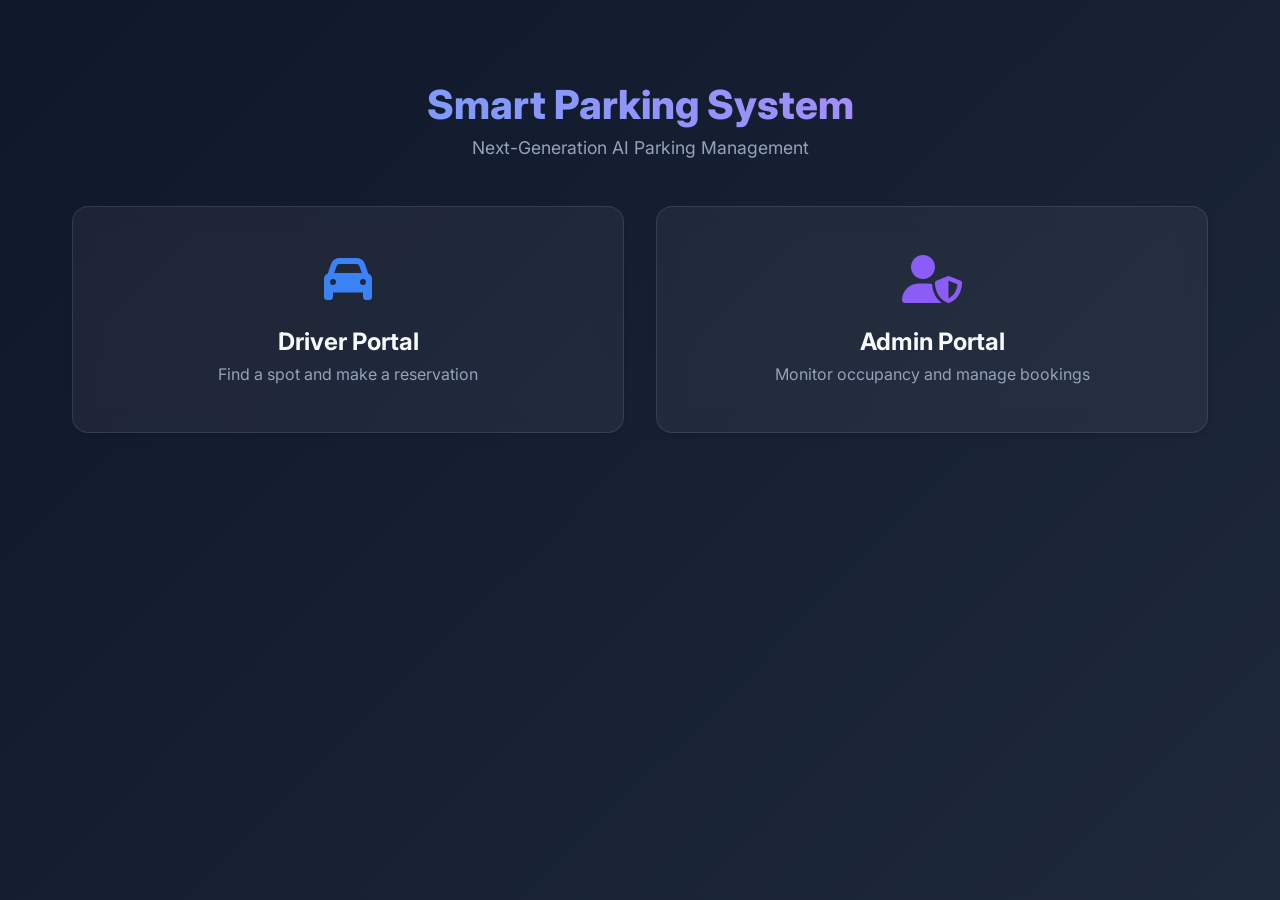
<file: frontend/index.html>
<!DOCTYPE html>
<html lang="en">
<head>
    <meta charset="UTF-8">
    <meta name="viewport" content="width=device-width, initial-scale=1.0">
    <title>Smart Parking System</title>
    <link href="https://fonts.googleapis.com/css2?family=Inter:wght@400;600;800&display=swap" rel="stylesheet">
    <link rel="stylesheet" href="style.css">
    <!-- FontAwesome for Icons -->
    <link rel="stylesheet" href="https://cdnjs.cloudflare.com/ajax/libs/font-awesome/6.4.0/css/all.min.css">
</head>
<body>
    <div class="container" style="text-align: center; padding-top: 5rem;">
        <h1 class="title">Smart Parking System</h1>
        <p class="subtitle">Next-Generation AI Parking Management</p>

        <div class="landing-grid">
            <a href="user.html" class="glass-panel role-card">
                <i class="fa-solid fa-car role-icon" style="color: var(--accent-primary)"></i>
                <h2>Driver Portal</h2>
                <p style="color: var(--text-secondary); margin-top: 0.5rem">Find a spot and make a reservation</p>
            </a>

            <a href="admin.html" class="glass-panel role-card">
                <i class="fa-solid fa-user-shield role-icon" style="color: var(--accent-secondary)"></i>
                <h2>Admin Portal</h2>
                <p style="color: var(--text-secondary); margin-top: 0.5rem">Monitor occupancy and manage bookings</p>
            </a>
        </div>
    </div>
</body>
</html>
</file>
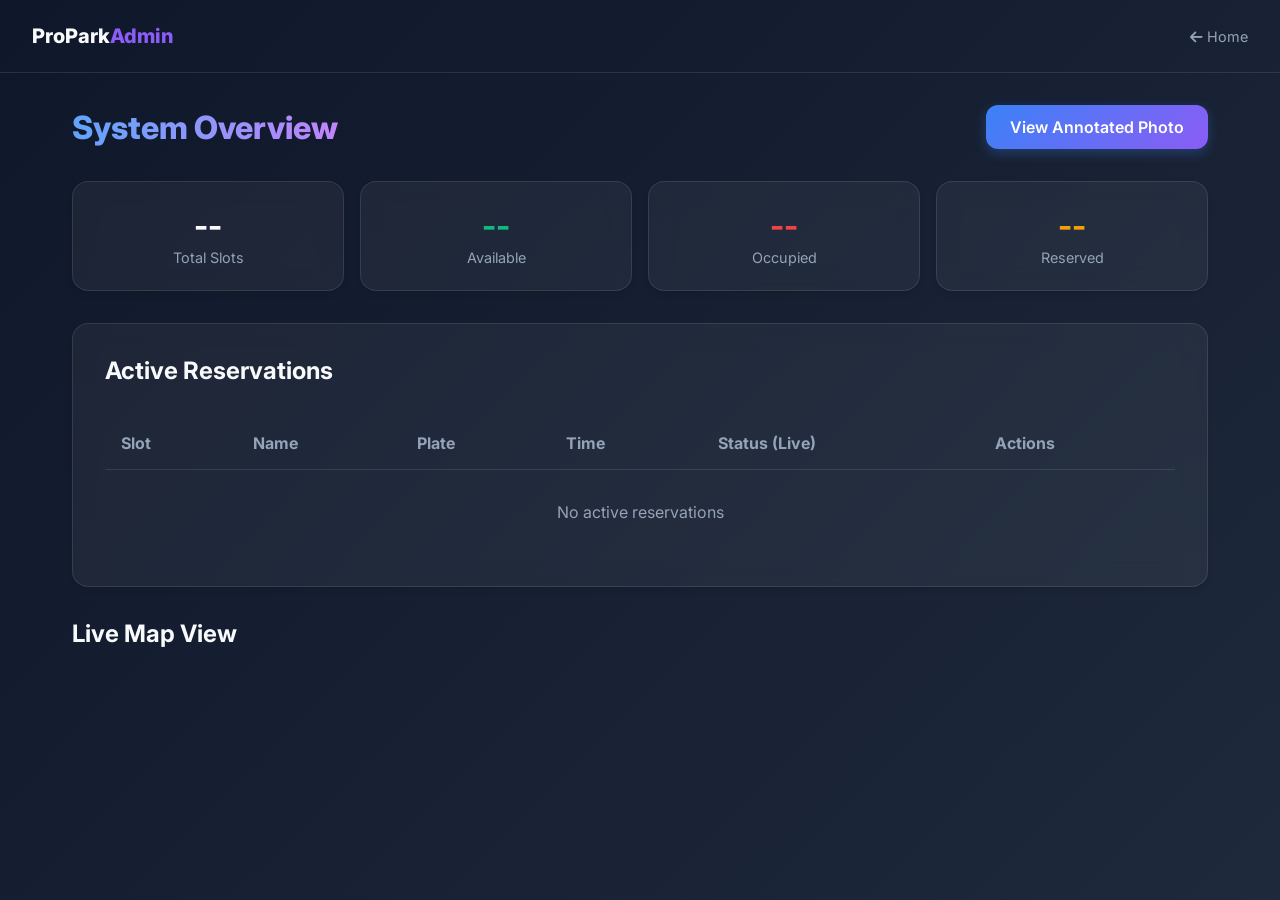
<file: frontend/admin.html>
<!DOCTYPE html>
<html lang="en">

<head>
    <meta charset="UTF-8">
    <meta name="viewport" content="width=device-width, initial-scale=1.0">
    <title>Admin Dashboard - Smart Parking</title>
    <link href="https://fonts.googleapis.com/css2?family=Inter:wght@400;600;800&display=swap" rel="stylesheet">
    <link rel="stylesheet" href="style.css">
    <link rel="stylesheet" href="https://cdnjs.cloudflare.com/ajax/libs/font-awesome/6.4.0/css/all.min.css">
</head>

<body>
    <nav
        style="padding: 1.5rem 2rem; border-bottom: 1px solid var(--card-border); display: flex; justify-content: space-between; align-items: center;">
        <div style="font-weight: 800; font-size: 1.25rem;">ProPark<span
                style="color: var(--accent-secondary)">Admin</span></div>
        <a href="index.html" style="color: var(--text-secondary); font-size: 0.9rem;"><i
                class="fa-solid fa-arrow-left"></i> Home</a>
    </nav>

    <div class="container">
        <div style="display:flex; justify-content:space-between; align-items:center; gap:1rem; flex-wrap:wrap; margin-bottom: 2rem;">
            <h1 class="title" style="font-size: 2rem; margin-bottom: 0;">System Overview</h1>
            <a class="btn btn-primary" href="latest_parking_view.jpg" target="_blank" rel="noopener" style="text-decoration:none;">
                View Annotated Photo
            </a>
        </div>

        <div class="stats-bar">
            <div class="glass-panel stat-card">
                <div class="stat-value" id="stat-total">--</div>
                <div class="stat-label">Total Slots</div>
            </div>
            <div class="glass-panel stat-card">
                <div class="stat-value" id="stat-available" style="color: var(--status-free)">--</div>
                <div class="stat-label">Available</div>
            </div>
            <div class="glass-panel stat-card">
                <div class="stat-value" id="stat-occupied" style="color: var(--status-occupied)">--</div>
                <div class="stat-label">Occupied</div>
            </div>
            <div class="glass-panel stat-card">
                <div class="stat-value" id="stat-reserved" style="color: var(--status-reserved)">--</div>
                <div class="stat-label">Reserved</div>
            </div>
        </div>

        <div class="glass-panel">
            <h2 style="margin-bottom: 1rem;">Active Reservations</h2>
            <div style="overflow-x: auto;">
                <table class="admin-table">
                    <thead>
                        <tr>
                            <th>Slot</th>
                            <th>Name</th>
                            <th>Plate</th>
                            <th>Time</th>
                            <th>Status (Live)</th>
                            <th>Actions</th>
                        </tr>
                    </thead>
                    <tbody id="reservations-table">
                        <!-- Populated by JS -->
                    </tbody>
                </table>
                <div id="no-res-msg"
                    style="padding: 2rem; text-align: center; color: var(--text-secondary); display: none;">
                    No active reservations
                </div>
            </div>
        </div>

        <div style="margin-top: 2rem;">
            <h2 style="margin-bottom: 1rem;">Live Map View</h2>
            <div id="slot-container" class="slot-grid"
                style="grid-template-columns: repeat(auto-fill, minmax(80px, 1fr));">
                <!-- Mini view -->
            </div>
        </div>
    </div>

    <script src="app.js"></script>
    <script>
        document.addEventListener('DOMContentLoaded', () => {
            initAdminPortal();
        });
    </script>
</body>

</html>
</file>
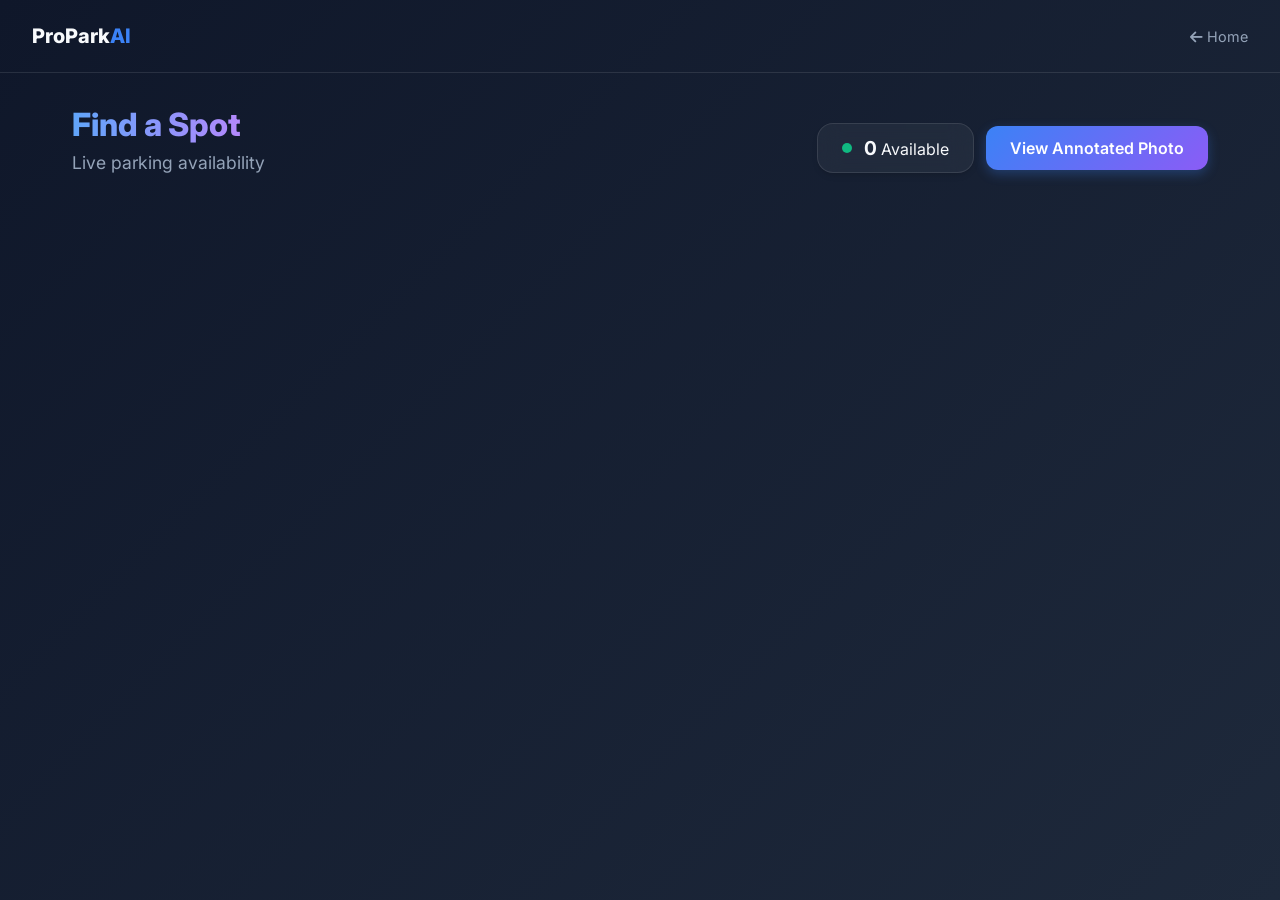
<file: frontend/user.html>
<!DOCTYPE html>
<html lang="en">

<head>
    <meta charset="UTF-8">
    <meta name="viewport" content="width=device-width, initial-scale=1.0">
    <title>Driver Portal - Smart Parking</title>
    <link href="https://fonts.googleapis.com/css2?family=Inter:wght@400;600;800&display=swap" rel="stylesheet">
    <link rel="stylesheet" href="style.css">
    <link rel="stylesheet" href="https://cdnjs.cloudflare.com/ajax/libs/font-awesome/6.4.0/css/all.min.css">
</head>

<body>
    <nav
        style="padding: 1.5rem 2rem; border-bottom: 1px solid var(--card-border); display: flex; justify-content: space-between; align-items: center;">
        <div style="font-weight: 800; font-size: 1.25rem;">ProPark<span style="color: var(--accent-primary)">AI</span>
        </div>
        <a href="index.html" style="color: var(--text-secondary); font-size: 0.9rem;"><i
                class="fa-solid fa-arrow-left"></i> Home</a>
    </nav>

    <div class="container">
        <header style="margin-bottom: 2rem; display: flex; justify-content: space-between; align-items: end;">
            <div>
                <h1 class="title" style="font-size: 2rem;">Find a Spot</h1>
                <p class="subtitle" style="margin-bottom: 0;">Live parking availability</p>
            </div>
            <div style="display:flex; gap: 0.75rem; align-items:center; flex-wrap: wrap; justify-content:flex-end;">
                <div class="glass-panel" style="padding: 0.75rem 1.5rem; display: flex; align-items: center; gap: 0.75rem;">
                    <div style="width: 10px; height: 10px; background: var(--status-free); border-radius: 50%;"></div>
                    <span><span id="free-count" style="font-weight: 700; font-size: 1.2rem;">--</span> Available</span>
                </div>
                <a class="btn btn-primary" href="latest_parking_view.jpg" target="_blank" rel="noopener" style="text-decoration:none;">
                    View Annotated Photo
                </a>
            </div>
        </header>

        <div id="slot-container" class="slot-grid">
            <!-- Slots injected here by JS -->
            <div class="glass-panel" style="grid-column: 1/-1; text-align: center;">Loading slots...</div>
        </div>
    </div>

    <!-- Reserve Modal -->
    <div class="modal-overlay" id="reserve-modal">
        <div class="modal-content">
            <h2 style="margin-bottom: 1.5rem;">Reserve Slot <span id="modal-slot-id"
                    style="color: var(--accent-primary)">#</span></h2>

            <div class="form-group">
                <label class="form-label">Full Name</label>
                <input type="text" id="res-name" class="form-input" placeholder="John Doe">
            </div>

            <div class="form-group">
                <label class="form-label">Vehicle Plate</label>
                <input type="text" id="res-plate" class="form-input" placeholder="ABC-123">
            </div>

            <div class="form-actions">
                <button class="btn" style="background: transparent; color: var(--text-secondary);"
                    onclick="closeModal()">Cancel</button>
                <button class="btn btn-primary" onclick="confirmReservation()">Confirm Booking</button>
            </div>
        </div>
    </div>

    <script src="app.js"></script>
    <script>
        // Page specific init
        document.addEventListener('DOMContentLoaded', () => {
            initUserPortal();
        });
    </script>
</body>

</html>
</file>
<file: frontend/style.css>
:root {
    --bg-color: #0f172a;
    --bg-gradient: linear-gradient(135deg, #0f172a 0%, #1e293b 100%);
    --text-primary: #f8fafc;
    --text-secondary: #94a3b8;
    
    --card-bg: rgba(255, 255, 255, 0.05);
    --card-border: rgba(255, 255, 255, 0.1);
    --card-hover: rgba(255, 255, 255, 0.1);
    
    --accent-primary: #3b82f6; /* Blue */
    --accent-secondary: #8b5cf6; /* Purple */
    
    --status-free: #10b981; /* Green */
    --status-occupied: #ef4444; /* Red */
    --status-reserved: #f59e0b; /* Amber */
    
    --radius-lg: 16px;
    --radius-md: 12px;
    --radius-sm: 8px;
    
    --font-main: 'Inter', system-ui, -apple-system, sans-serif;
}

* {
    margin: 0;
    padding: 0;
    box-sizing: border-box;
    font-family: var(--font-main);
}

body {
    background: var(--bg-color);
    background-image: var(--bg-gradient);
    color: var(--text-primary);
    min-height: 100vh;
    display: flex;
    flex-direction: column;
}

a {
    text-decoration: none;
    color: inherit;
}

/* Utils */
.container {
    max-width: 1200px;
    margin: 0 auto;
    padding: 2rem;
    width: 100%;
}

.title {
    font-size: 2.5rem;
    font-weight: 800;
    background: linear-gradient(to right, #60a5fa, #c084fc);
    -webkit-background-clip: text;
    -webkit-text-fill-color: transparent;
    margin-bottom: 0.5rem;
}

.subtitle {
    color: var(--text-secondary);
    font-size: 1.1rem;
    margin-bottom: 2rem;
}

/* Glass Card */
.glass-panel {
    background: var(--card-bg);
    backdrop-filter: blur(12px);
    -webkit-backdrop-filter: blur(12px);
    border: 1px solid var(--card-border);
    border-radius: var(--radius-lg);
    padding: 2rem;
    box-shadow: 0 4px 6px -1px rgba(0, 0, 0, 0.1), 0 2px 4px -1px rgba(0, 0, 0, 0.06);
}

.glass-panel:hover {
    border-color: rgba(255,255,255,0.2);
}

/* Buttons */
.btn {
    display: inline-flex;
    align-items: center;
    justify-content: center;
    padding: 0.75rem 1.5rem;
    border-radius: var(--radius-md);
    font-weight: 600;
    transition: all 0.2s ease;
    cursor: pointer;
    border: none;
    font-size: 1rem;
}

.btn-primary {
    background: linear-gradient(135deg, var(--accent-primary), var(--accent-secondary));
    color: white;
    box-shadow: 0 4px 12px rgba(59, 130, 246, 0.3);
}

.btn-primary:hover {
    transform: translateY(-2px);
    box-shadow: 0 6px 16px rgba(59, 130, 246, 0.4);
}

.btn-danger {
    background: rgba(239, 68, 68, 0.2);
    color: #fca5a5;
    border: 1px solid rgba(239, 68, 68, 0.3);
}

.btn-danger:hover {
    background: rgba(239, 68, 68, 0.3);
}

/* Landing Page Grid */
.landing-grid {
    display: grid;
    grid-template-columns: repeat(auto-fit, minmax(300px, 1fr));
    gap: 2rem;
    margin-top: 3rem;
}

.role-card {
    text-align: center;
    padding: 3rem 2rem;
    cursor: pointer;
    transition: transform 0.3s ease;
}

.role-card:hover {
    transform: translateY(-5px);
    background: rgba(255, 255, 255, 0.1);
}

.role-icon {
    font-size: 3rem;
    margin-bottom: 1.5rem;
    display: block;
}

/* Slot Grid */
.slot-grid {
    display: grid;
    grid-template-columns: repeat(auto-fill, minmax(100px, 1fr));
    gap: 1.5rem;
    margin-top: 2rem;
}

.parking-slot {
    aspect-ratio: 2/3;
    border-radius: var(--radius-md);
    display: flex;
    flex-direction: column;
    align-items: center;
    justify-content: center;
    position: relative;
    border: 2px dashed rgba(255,255,255,0.2);
    transition: all 0.3s ease;
    cursor: pointer;
}

.parking-slot.free {
    border-color: var(--status-free);
    background: rgba(16, 185, 129, 0.1);
}
.parking-slot.free:hover {
    background: rgba(16, 185, 129, 0.2);
    box-shadow: 0 0 15px rgba(16, 185, 129, 0.3);
}
.parking-slot.free .status-text { color: var(--status-free); }

.parking-slot.occupied {
    border-color: var(--status-occupied);
    background: rgba(239, 68, 68, 0.1);
    cursor: not-allowed;
}
.parking-slot.occupied .status-icon { color: var(--status-occupied); }
.parking-slot.occupied .status-text { color: var(--status-occupied); }

.parking-slot.reserved {
    border-color: var(--status-reserved);
    background: rgba(245, 158, 11, 0.1);
    cursor: pointer; /* Maybe allow admin to click */
}
.parking-slot.reserved .status-text { color: var(--status-reserved); }

.slot-id {
    font-size: 1.5rem;
    font-weight: 700;
    margin-bottom: 0.5rem;
}

.status-text {
    font-size: 0.8rem;
    font-weight: 600;
    text-transform: uppercase;
    letter-spacing: 1px;
}

/* Stats Dashboard */
.stats-bar {
    display: grid;
    grid-template-columns: repeat(4, 1fr);
    gap: 1rem;
    margin-bottom: 2rem;
}

.stat-card {
    padding: 1.5rem;
    text-align: center;
}

.stat-value {
    font-size: 2rem;
    font-weight: 700;
    margin-bottom: 0.25rem;
}

.stat-label {
    color: var(--text-secondary);
    font-size: 0.9rem;
}

/* Modal */
.modal-overlay {
    position: fixed;
    top: 0; left: 0; right: 0; bottom: 0;
    background: rgba(0, 0, 0, 0.7);
    backdrop-filter: blur(5px);
    display: flex;
    align-items: center;
    justify-content: center;
    opacity: 0;
    pointer-events: none;
    transition: opacity 0.2s;
    z-index: 100;
}

.modal-overlay.active {
    opacity: 1;
    pointer-events: all;
}

.modal-content {
    background: #1e293b;
    width: 100%;
    max-width: 400px;
    padding: 2rem;
    border-radius: var(--radius-lg);
    border: 1px solid var(--card-border);
    transform: translateY(20px);
    transition: transform 0.3s;
}

.modal-overlay.active .modal-content {
    transform: translateY(0);
}

.form-group {
    margin-bottom: 1.5rem;
}

.form-label {
    display: block;
    margin-bottom: 0.5rem;
    color: var(--text-secondary);
    font-size: 0.9rem;
}

.form-input {
    width: 100%;
    padding: 0.75rem;
    border-radius: var(--radius-sm);
    background: rgba(0, 0, 0, 0.2);
    border: 1px solid var(--card-border);
    color: white;
    outline: none;
    transition: border-color 0.2s;
}

.form-input:focus {
    border-color: var(--accent-primary);
}

.form-actions {
    display: flex;
    gap: 1rem;
    justify-content: flex-end;
}

/* Table */
.admin-table {
    width: 100%;
    border-collapse: collapse;
    margin-top: 1rem;
}

.admin-table th {
    text-align: left;
    padding: 1rem;
    color: var(--text-secondary);
    border-bottom: 1px solid var(--card-border);
}

.admin-table td {
    padding: 1rem;
    border-bottom: 1px solid rgba(255,255,255,0.05);
}
</file>
